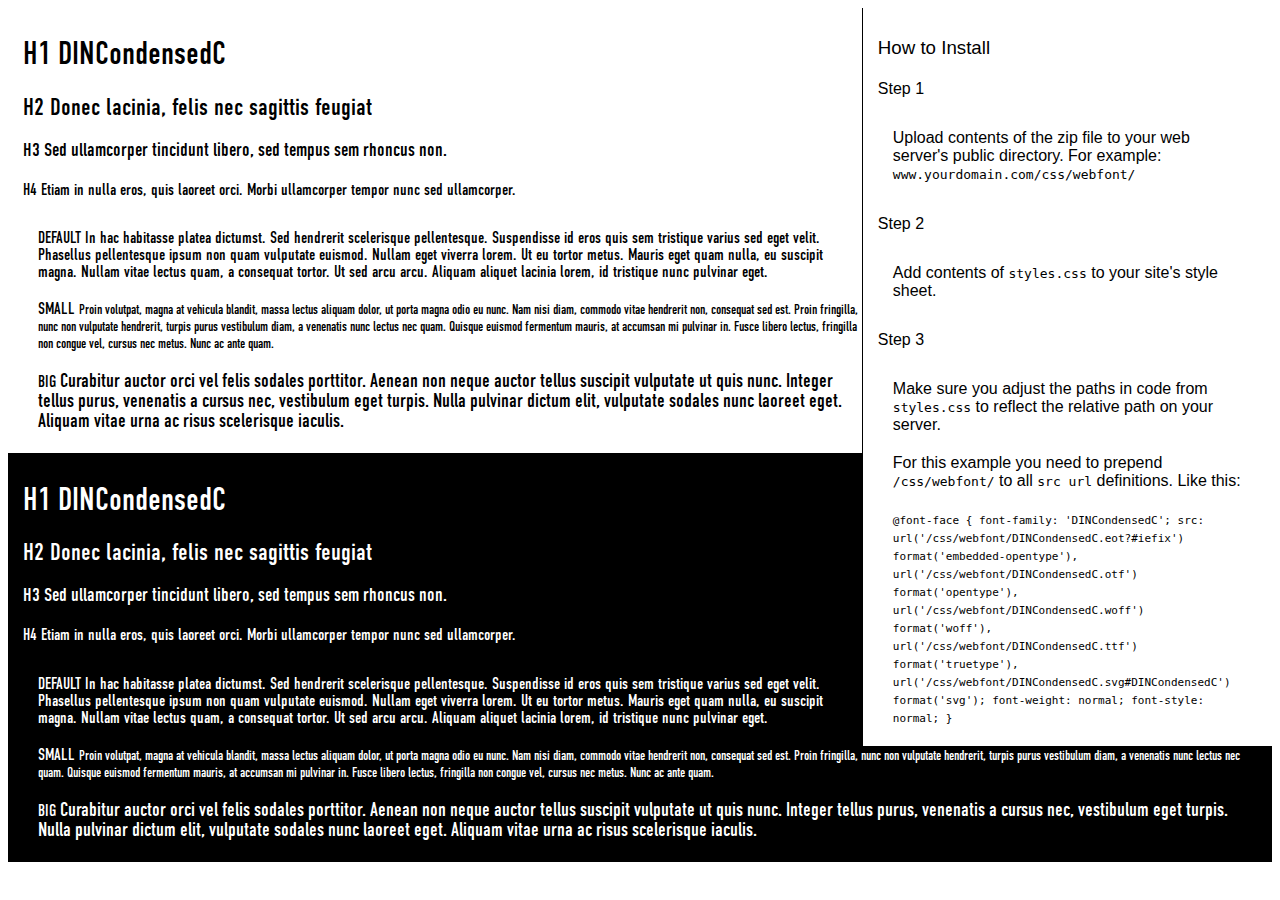
<file: fonts/DINCondensedC/preview.html>
<!DOCTYPE html>
<html>
<head>
<title>
DINCondensedC
 - Web font preview
</title>
<style type='text/css'>

@font-face {
  font-family: 'DINCondensedC';
  src: url('DINCondensedC.eot?#iefix') format('embedded-opentype'),  url('DINCondensedC.otf')  format('opentype'),
	     url('DINCondensedC.woff') format('woff'), url('DINCondensedC.ttf')  format('truetype'), url('DINCondensedC.svg#DINCondensedC') format('svg');
  font-weight: normal;
  font-style: normal;
}

body { font-family: 'DINCondensedC' !important; }
h1, h2, h3, h4 { font-weight: normal; }
.reg { color:black; background:white; }
.inverse { color:white; background:black; }
div { padding: 10px 15px; }
.right { background:white; width:30%; float: right; font-family: sans-serif; border: 1px solid black; border-width: 0 0 1px 1px;}
</style>
</head>
<body>
<div class='right'>
<h3>How to Install</h3>
<h4>Step 1</h4>
<div>
Upload contents of the zip file to your web server's public directory. For example:
<code>www.yourdomain.com/css/webfont/</code>
</div>
<h4>Step 2</h4>
<div>
Add contents of
<code>styles.css</code>
to your site's style sheet.
</div>
<h4>Step 3</h4>
<div>
Make sure you adjust the paths in code from
<code>styles.css</code>
to reflect the relative path on your server.
</div>
<div>
For this example you need to prepend
<code>/css/webfont/</code>
to all
<code>src url</code>
definitions. Like this:
</div>
<div>
<code style='font-size:11px;'>@font-face {
  font-family: 'DINCondensedC';
  src: url('/css/webfont/DINCondensedC.eot?#iefix') format('embedded-opentype'),  url('/css/webfont/DINCondensedC.otf')  format('opentype'),
	     url('/css/webfont/DINCondensedC.woff') format('woff'), url('/css/webfont/DINCondensedC.ttf')  format('truetype'), url('/css/webfont/DINCondensedC.svg#DINCondensedC') format('svg');
  font-weight: normal;
  font-style: normal;
}</code>
</div>
</div>
<div class='reg'>
<h1>
H1
DINCondensedC
</h1>
<h2>
H2
Donec lacinia, felis nec sagittis feugiat
</h2>
<h3>
H3
Sed ullamcorper tincidunt libero, sed tempus sem rhoncus non.
</h3>
<h4>
H4
Etiam in nulla eros, quis laoreet orci. Morbi ullamcorper tempor nunc sed ullamcorper.
</h4>
<div>
DEFAULT
In hac habitasse platea dictumst. Sed hendrerit scelerisque pellentesque. Suspendisse id eros quis sem tristique varius sed eget velit. Phasellus pellentesque ipsum non quam vulputate euismod. Nullam eget viverra lorem. Ut eu tortor metus. Mauris eget quam nulla, eu suscipit magna. Nullam vitae lectus quam, a consequat tortor. Ut sed arcu arcu. Aliquam aliquet lacinia lorem, id tristique nunc pulvinar eget.
</div>
<div>
SMALL
<small>
Proin volutpat, magna at vehicula blandit, massa lectus aliquam dolor, ut porta magna odio eu nunc. Nam nisi diam, commodo vitae hendrerit non, consequat sed est. Proin fringilla, nunc non vulputate hendrerit, turpis purus vestibulum diam, a venenatis nunc lectus nec quam. Quisque euismod fermentum mauris, at accumsan mi pulvinar in. Fusce libero lectus, fringilla non congue vel, cursus nec metus. Nunc ac ante quam.
</small>
</div>
<div>
BIG
<big>
Curabitur auctor orci vel felis sodales porttitor. Aenean non neque auctor tellus suscipit vulputate ut quis nunc. Integer tellus purus, venenatis a cursus nec, vestibulum eget turpis. Nulla pulvinar dictum elit, vulputate sodales nunc laoreet eget. Aliquam vitae urna ac risus scelerisque iaculis.
</big>
</div>

</div>
<div class='inverse'>
<h1>
H1
DINCondensedC
</h1>
<h2>
H2
Donec lacinia, felis nec sagittis feugiat
</h2>
<h3>
H3
Sed ullamcorper tincidunt libero, sed tempus sem rhoncus non.
</h3>
<h4>
H4
Etiam in nulla eros, quis laoreet orci. Morbi ullamcorper tempor nunc sed ullamcorper.
</h4>
<div>
DEFAULT
In hac habitasse platea dictumst. Sed hendrerit scelerisque pellentesque. Suspendisse id eros quis sem tristique varius sed eget velit. Phasellus pellentesque ipsum non quam vulputate euismod. Nullam eget viverra lorem. Ut eu tortor metus. Mauris eget quam nulla, eu suscipit magna. Nullam vitae lectus quam, a consequat tortor. Ut sed arcu arcu. Aliquam aliquet lacinia lorem, id tristique nunc pulvinar eget.
</div>
<div>
SMALL
<small>
Proin volutpat, magna at vehicula blandit, massa lectus aliquam dolor, ut porta magna odio eu nunc. Nam nisi diam, commodo vitae hendrerit non, consequat sed est. Proin fringilla, nunc non vulputate hendrerit, turpis purus vestibulum diam, a venenatis nunc lectus nec quam. Quisque euismod fermentum mauris, at accumsan mi pulvinar in. Fusce libero lectus, fringilla non congue vel, cursus nec metus. Nunc ac ante quam.
</small>
</div>
<div>
BIG
<big>
Curabitur auctor orci vel felis sodales porttitor. Aenean non neque auctor tellus suscipit vulputate ut quis nunc. Integer tellus purus, venenatis a cursus nec, vestibulum eget turpis. Nulla pulvinar dictum elit, vulputate sodales nunc laoreet eget. Aliquam vitae urna ac risus scelerisque iaculis.
</big>
</div>

</div>
</body>
</html>
</file>
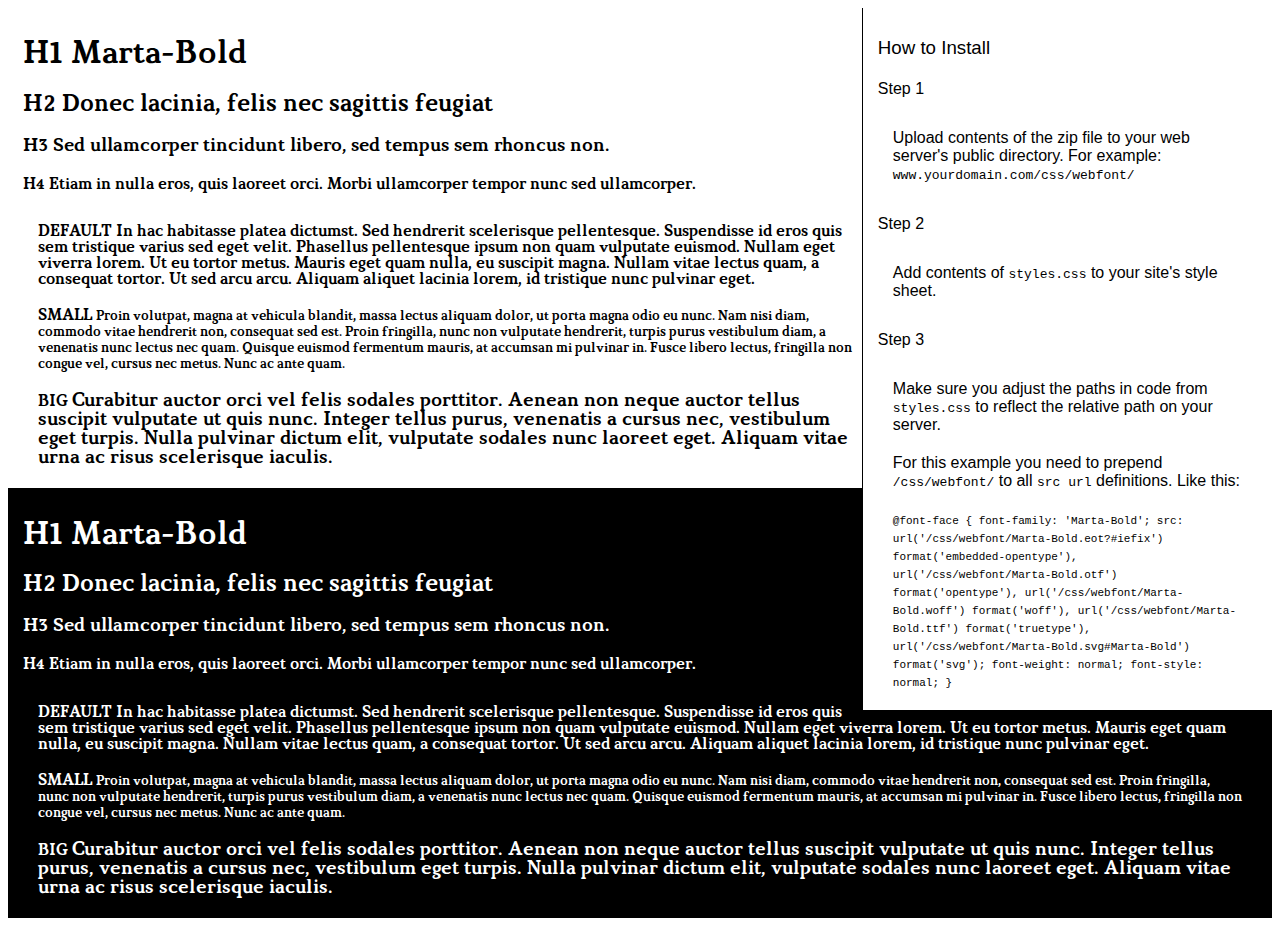
<file: fonts/Marta-Bold/preview.html>
<!DOCTYPE html>
<html>
<head>
<title>
Marta-Bold
 - Web font preview
</title>
<style type='text/css'>

@font-face {
  font-family: 'Marta-Bold';
  src: url('Marta-Bold.eot?#iefix') format('embedded-opentype'),  url('Marta-Bold.otf')  format('opentype'),
	     url('Marta-Bold.woff') format('woff'), url('Marta-Bold.ttf')  format('truetype'), url('Marta-Bold.svg#Marta-Bold') format('svg');
  font-weight: normal;
  font-style: normal;
}

body { font-family: 'Marta-Bold' !important; }
h1, h2, h3, h4 { font-weight: normal; }
.reg { color:black; background:white; }
.inverse { color:white; background:black; }
div { padding: 10px 15px; }
.right { background:white; width:30%; float: right; font-family: sans-serif; border: 1px solid black; border-width: 0 0 1px 1px;}
</style>
</head>
<body>
<div class='right'>
<h3>How to Install</h3>
<h4>Step 1</h4>
<div>
Upload contents of the zip file to your web server's public directory. For example:
<code>www.yourdomain.com/css/webfont/</code>
</div>
<h4>Step 2</h4>
<div>
Add contents of
<code>styles.css</code>
to your site's style sheet.
</div>
<h4>Step 3</h4>
<div>
Make sure you adjust the paths in code from
<code>styles.css</code>
to reflect the relative path on your server.
</div>
<div>
For this example you need to prepend
<code>/css/webfont/</code>
to all
<code>src url</code>
definitions. Like this:
</div>
<div>
<code style='font-size:11px;'>@font-face {
  font-family: 'Marta-Bold';
  src: url('/css/webfont/Marta-Bold.eot?#iefix') format('embedded-opentype'),  url('/css/webfont/Marta-Bold.otf')  format('opentype'),
	     url('/css/webfont/Marta-Bold.woff') format('woff'), url('/css/webfont/Marta-Bold.ttf')  format('truetype'), url('/css/webfont/Marta-Bold.svg#Marta-Bold') format('svg');
  font-weight: normal;
  font-style: normal;
}</code>
</div>
</div>
<div class='reg'>
<h1>
H1
Marta-Bold
</h1>
<h2>
H2
Donec lacinia, felis nec sagittis feugiat
</h2>
<h3>
H3
Sed ullamcorper tincidunt libero, sed tempus sem rhoncus non.
</h3>
<h4>
H4
Etiam in nulla eros, quis laoreet orci. Morbi ullamcorper tempor nunc sed ullamcorper.
</h4>
<div>
DEFAULT
In hac habitasse platea dictumst. Sed hendrerit scelerisque pellentesque. Suspendisse id eros quis sem tristique varius sed eget velit. Phasellus pellentesque ipsum non quam vulputate euismod. Nullam eget viverra lorem. Ut eu tortor metus. Mauris eget quam nulla, eu suscipit magna. Nullam vitae lectus quam, a consequat tortor. Ut sed arcu arcu. Aliquam aliquet lacinia lorem, id tristique nunc pulvinar eget.
</div>
<div>
SMALL
<small>
Proin volutpat, magna at vehicula blandit, massa lectus aliquam dolor, ut porta magna odio eu nunc. Nam nisi diam, commodo vitae hendrerit non, consequat sed est. Proin fringilla, nunc non vulputate hendrerit, turpis purus vestibulum diam, a venenatis nunc lectus nec quam. Quisque euismod fermentum mauris, at accumsan mi pulvinar in. Fusce libero lectus, fringilla non congue vel, cursus nec metus. Nunc ac ante quam.
</small>
</div>
<div>
BIG
<big>
Curabitur auctor orci vel felis sodales porttitor. Aenean non neque auctor tellus suscipit vulputate ut quis nunc. Integer tellus purus, venenatis a cursus nec, vestibulum eget turpis. Nulla pulvinar dictum elit, vulputate sodales nunc laoreet eget. Aliquam vitae urna ac risus scelerisque iaculis.
</big>
</div>

</div>
<div class='inverse'>
<h1>
H1
Marta-Bold
</h1>
<h2>
H2
Donec lacinia, felis nec sagittis feugiat
</h2>
<h3>
H3
Sed ullamcorper tincidunt libero, sed tempus sem rhoncus non.
</h3>
<h4>
H4
Etiam in nulla eros, quis laoreet orci. Morbi ullamcorper tempor nunc sed ullamcorper.
</h4>
<div>
DEFAULT
In hac habitasse platea dictumst. Sed hendrerit scelerisque pellentesque. Suspendisse id eros quis sem tristique varius sed eget velit. Phasellus pellentesque ipsum non quam vulputate euismod. Nullam eget viverra lorem. Ut eu tortor metus. Mauris eget quam nulla, eu suscipit magna. Nullam vitae lectus quam, a consequat tortor. Ut sed arcu arcu. Aliquam aliquet lacinia lorem, id tristique nunc pulvinar eget.
</div>
<div>
SMALL
<small>
Proin volutpat, magna at vehicula blandit, massa lectus aliquam dolor, ut porta magna odio eu nunc. Nam nisi diam, commodo vitae hendrerit non, consequat sed est. Proin fringilla, nunc non vulputate hendrerit, turpis purus vestibulum diam, a venenatis nunc lectus nec quam. Quisque euismod fermentum mauris, at accumsan mi pulvinar in. Fusce libero lectus, fringilla non congue vel, cursus nec metus. Nunc ac ante quam.
</small>
</div>
<div>
BIG
<big>
Curabitur auctor orci vel felis sodales porttitor. Aenean non neque auctor tellus suscipit vulputate ut quis nunc. Integer tellus purus, venenatis a cursus nec, vestibulum eget turpis. Nulla pulvinar dictum elit, vulputate sodales nunc laoreet eget. Aliquam vitae urna ac risus scelerisque iaculis.
</big>
</div>

</div>
</body>
</html>
</file>
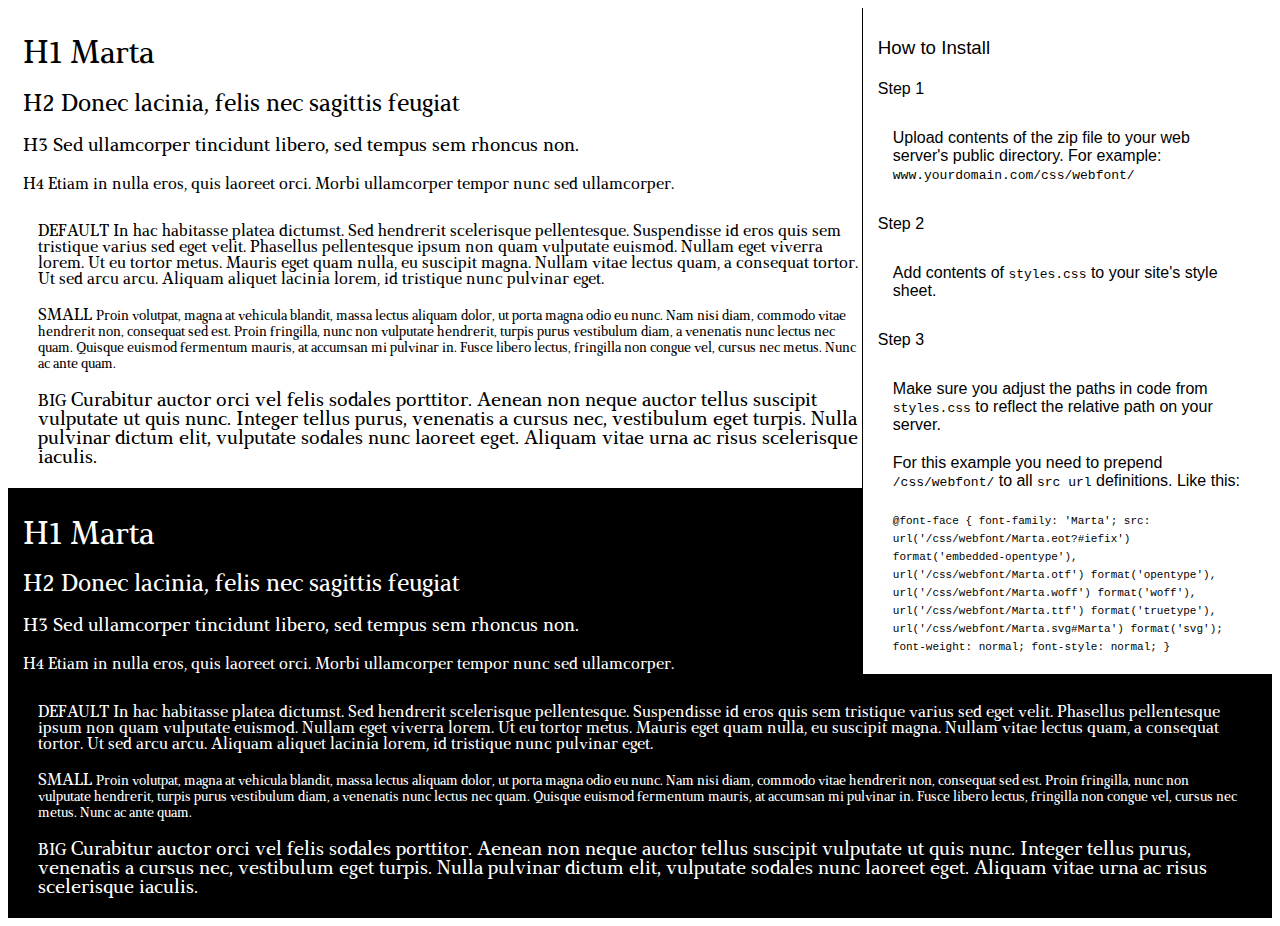
<file: fonts/Marta/preview.html>
<!DOCTYPE html>
<html>
<head>
<title>
Marta
 - Web font preview
</title>
<style type='text/css'>

@font-face {
  font-family: 'Marta';
  src: url('Marta.eot?#iefix') format('embedded-opentype'),  url('Marta.otf')  format('opentype'),
	     url('Marta.woff') format('woff'), url('Marta.ttf')  format('truetype'), url('Marta.svg#Marta') format('svg');
  font-weight: normal;
  font-style: normal;
}

body { font-family: 'Marta' !important; }
h1, h2, h3, h4 { font-weight: normal; }
.reg { color:black; background:white; }
.inverse { color:white; background:black; }
div { padding: 10px 15px; }
.right { background:white; width:30%; float: right; font-family: sans-serif; border: 1px solid black; border-width: 0 0 1px 1px;}
</style>
</head>
<body>
<div class='right'>
<h3>How to Install</h3>
<h4>Step 1</h4>
<div>
Upload contents of the zip file to your web server's public directory. For example:
<code>www.yourdomain.com/css/webfont/</code>
</div>
<h4>Step 2</h4>
<div>
Add contents of
<code>styles.css</code>
to your site's style sheet.
</div>
<h4>Step 3</h4>
<div>
Make sure you adjust the paths in code from
<code>styles.css</code>
to reflect the relative path on your server.
</div>
<div>
For this example you need to prepend
<code>/css/webfont/</code>
to all
<code>src url</code>
definitions. Like this:
</div>
<div>
<code style='font-size:11px;'>@font-face {
  font-family: 'Marta';
  src: url('/css/webfont/Marta.eot?#iefix') format('embedded-opentype'),  url('/css/webfont/Marta.otf')  format('opentype'),
	     url('/css/webfont/Marta.woff') format('woff'), url('/css/webfont/Marta.ttf')  format('truetype'), url('/css/webfont/Marta.svg#Marta') format('svg');
  font-weight: normal;
  font-style: normal;
}</code>
</div>
</div>
<div class='reg'>
<h1>
H1
Marta
</h1>
<h2>
H2
Donec lacinia, felis nec sagittis feugiat
</h2>
<h3>
H3
Sed ullamcorper tincidunt libero, sed tempus sem rhoncus non.
</h3>
<h4>
H4
Etiam in nulla eros, quis laoreet orci. Morbi ullamcorper tempor nunc sed ullamcorper.
</h4>
<div>
DEFAULT
In hac habitasse platea dictumst. Sed hendrerit scelerisque pellentesque. Suspendisse id eros quis sem tristique varius sed eget velit. Phasellus pellentesque ipsum non quam vulputate euismod. Nullam eget viverra lorem. Ut eu tortor metus. Mauris eget quam nulla, eu suscipit magna. Nullam vitae lectus quam, a consequat tortor. Ut sed arcu arcu. Aliquam aliquet lacinia lorem, id tristique nunc pulvinar eget.
</div>
<div>
SMALL
<small>
Proin volutpat, magna at vehicula blandit, massa lectus aliquam dolor, ut porta magna odio eu nunc. Nam nisi diam, commodo vitae hendrerit non, consequat sed est. Proin fringilla, nunc non vulputate hendrerit, turpis purus vestibulum diam, a venenatis nunc lectus nec quam. Quisque euismod fermentum mauris, at accumsan mi pulvinar in. Fusce libero lectus, fringilla non congue vel, cursus nec metus. Nunc ac ante quam.
</small>
</div>
<div>
BIG
<big>
Curabitur auctor orci vel felis sodales porttitor. Aenean non neque auctor tellus suscipit vulputate ut quis nunc. Integer tellus purus, venenatis a cursus nec, vestibulum eget turpis. Nulla pulvinar dictum elit, vulputate sodales nunc laoreet eget. Aliquam vitae urna ac risus scelerisque iaculis.
</big>
</div>

</div>
<div class='inverse'>
<h1>
H1
Marta
</h1>
<h2>
H2
Donec lacinia, felis nec sagittis feugiat
</h2>
<h3>
H3
Sed ullamcorper tincidunt libero, sed tempus sem rhoncus non.
</h3>
<h4>
H4
Etiam in nulla eros, quis laoreet orci. Morbi ullamcorper tempor nunc sed ullamcorper.
</h4>
<div>
DEFAULT
In hac habitasse platea dictumst. Sed hendrerit scelerisque pellentesque. Suspendisse id eros quis sem tristique varius sed eget velit. Phasellus pellentesque ipsum non quam vulputate euismod. Nullam eget viverra lorem. Ut eu tortor metus. Mauris eget quam nulla, eu suscipit magna. Nullam vitae lectus quam, a consequat tortor. Ut sed arcu arcu. Aliquam aliquet lacinia lorem, id tristique nunc pulvinar eget.
</div>
<div>
SMALL
<small>
Proin volutpat, magna at vehicula blandit, massa lectus aliquam dolor, ut porta magna odio eu nunc. Nam nisi diam, commodo vitae hendrerit non, consequat sed est. Proin fringilla, nunc non vulputate hendrerit, turpis purus vestibulum diam, a venenatis nunc lectus nec quam. Quisque euismod fermentum mauris, at accumsan mi pulvinar in. Fusce libero lectus, fringilla non congue vel, cursus nec metus. Nunc ac ante quam.
</small>
</div>
<div>
BIG
<big>
Curabitur auctor orci vel felis sodales porttitor. Aenean non neque auctor tellus suscipit vulputate ut quis nunc. Integer tellus purus, venenatis a cursus nec, vestibulum eget turpis. Nulla pulvinar dictum elit, vulputate sodales nunc laoreet eget. Aliquam vitae urna ac risus scelerisque iaculis.
</big>
</div>

</div>
</body>
</html>
</file>
